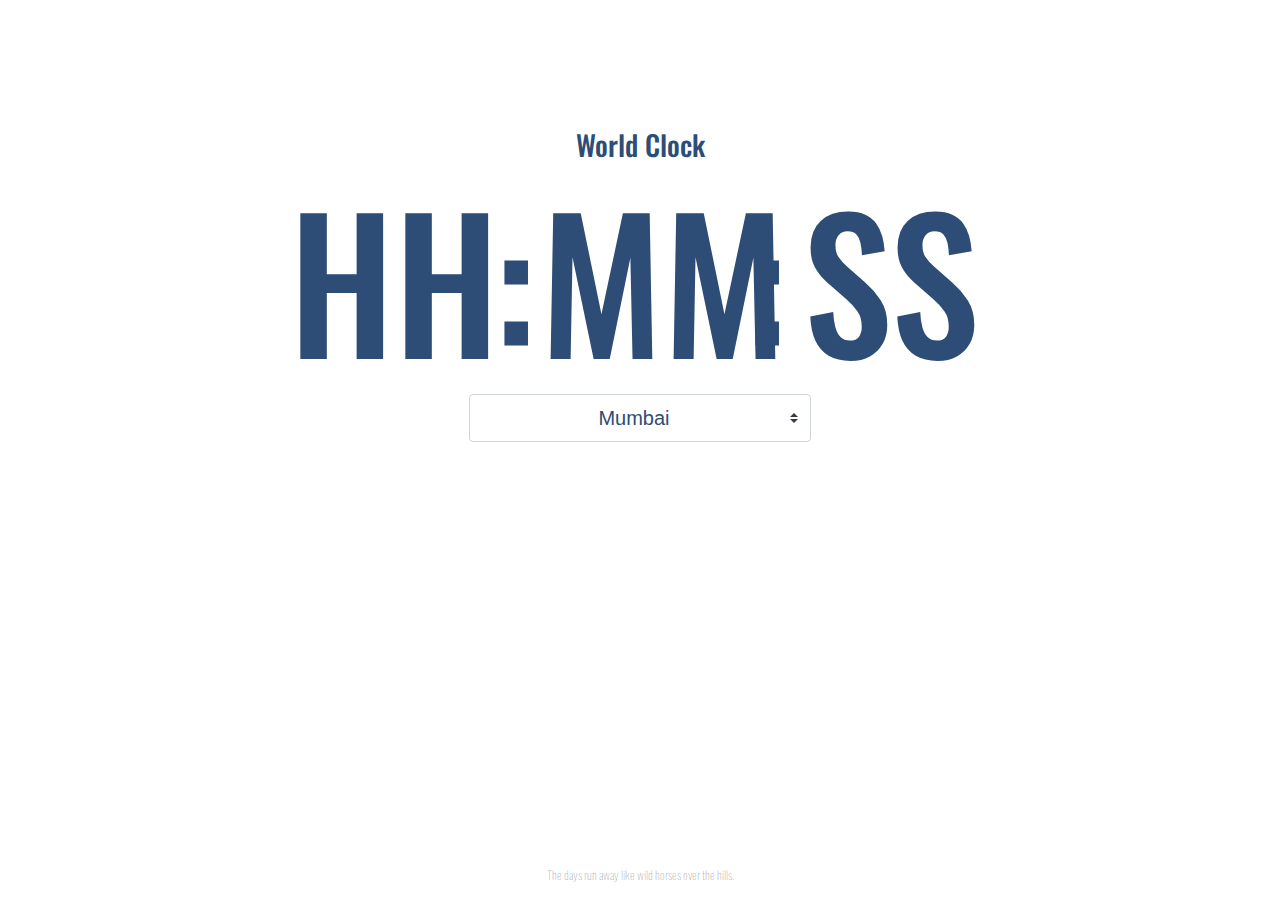
<file: index.html>
<!DOCTYPE html>
<html lang="en">
<head>
    <meta charset="UTF-8">
    <meta name="viewport" content="width=device-width, initial-scale=1.0">
    <title>Local Clock</title>
    <link rel="stylesheet" href="https://stackpath.bootstrapcdn.com/bootstrap/4.4.1/css/bootstrap.min.css"
     integrity="sha384-Vkoo8x4CGsO3+Hhxv8T/Q5PaXtkKtu6ug5TOeNV6gBiFeWPGFN9MuhOf23Q9Ifjh" crossorigin="anonymous">
    <link rel="stylesheet" href="style.css">
    <link rel="preconnect" href="https://fonts.gstatic.com">
    <link href="https://fonts.googleapis.com/css2?family=Oswald:wght@500&display=swap" rel="stylesheet">
</head>
<body>
    <div class="container container-block">
        <div class="row time mx-auto">
            <h3 id="head">World Clock</h1>
            <h1 id="fullDate"></h1>
            <h1 id="city"></h1>
        </div>
        <div class="row time">
           
            <h1 class="st1" id="hr">HH</h1>
            <h1 class="st2">:</h1>
            <h1 class="st1" id="min">MM</h1>
            <h1 class="st2">:</h1>
            <h1 class="st1" id="sec">SS</h1>
    
            <select class="browser-default dropdown custom-select custom-select-lg mb-3" onchange="setUTC()" id="selectUTC">
                <option selected value="mumbai" class="dropdown">Mumbai</option>
                <option value="losAngeles" class="dropdown">Los Angeles</option>
                <option value="chicago" class="dropdown">Chicago</option>
                <option value="newYork" class="dropdown">New York</option>
                <option value="toronto" class="dropdown">Toronto</option>
                <option value="saoPaulo" class="dropdown">Sao Paulo</option>
                <option value="london" class="dropdown">London</option>
                <option value="utc" class="dropdown">UTC - Coordinated Universal Time</option>
                <option value="lagos" class="dropdown">Lagos</option>
                <option value="paris" class="dropdown">Paris</option>
                <option value="zurich" class="dropdown">Zurich</option>
                <option value="cairo" class="dropdown">Cairo</option>
                <option value="johannesburg" class="dropdown">Johannesburg</option>
                <option value="istanbul" class="dropdown">Istanbul</option>
                <option value="moscow" class="dropdown">Moscow</option>
                <option value="dubai" class="dropdown">Dubai</option>
                <option value="hongKong" class="dropdown">Hong Kong</option>
                <option value="shanghai" class="dropdown">Shanghai</option>
                <option value="singapore" class="dropdown">Singapore</option>
                <option value="tokyo" class="dropdown">Tokyo</option>
                <option value="beijing" class="dropdown">Beijing</option>
                <option value="sydney" class="dropdown">Sydney</option>
            </select>
        </div>
        <div class="footer">
            <p>The days run away like wild horses over the hills.</p>
          </div>
    <script src="https://code.jquery.com/jquery-3.4.1.slim.min.js" integrity="sha384-J6qa4849blE2+poT4WnyKhv5vZF5SrPo0iEjwBvKU7imGFAV0wwj1yYfoRSJoZ+n" crossorigin="anonymous"></script>
    <script src="https://cdn.jsdelivr.net/npm/popper.js@1.16.0/dist/umd/popper.min.js" integrity="sha384-Q6E9RHvbIyZFJoft+2mJbHaEWldlvI9IOYy5n3zV9zzTtmI3UksdQRVvoxMfooAo" crossorigin="anonymous"></script>
    <script src="https://stackpath.bootstrapcdn.com/bootstrap/4.4.1/js/bootstrap.min.js" integrity="sha384-wfSDF2E50Y2D1uUdj0O3uMBJnjuUD4Ih7YwaYd1iqfktj0Uod8GCExl3Og8ifwB6" crossorigin="anonymous"></script>
    <script src="app.js"></script>
</body>
</html>
</file>
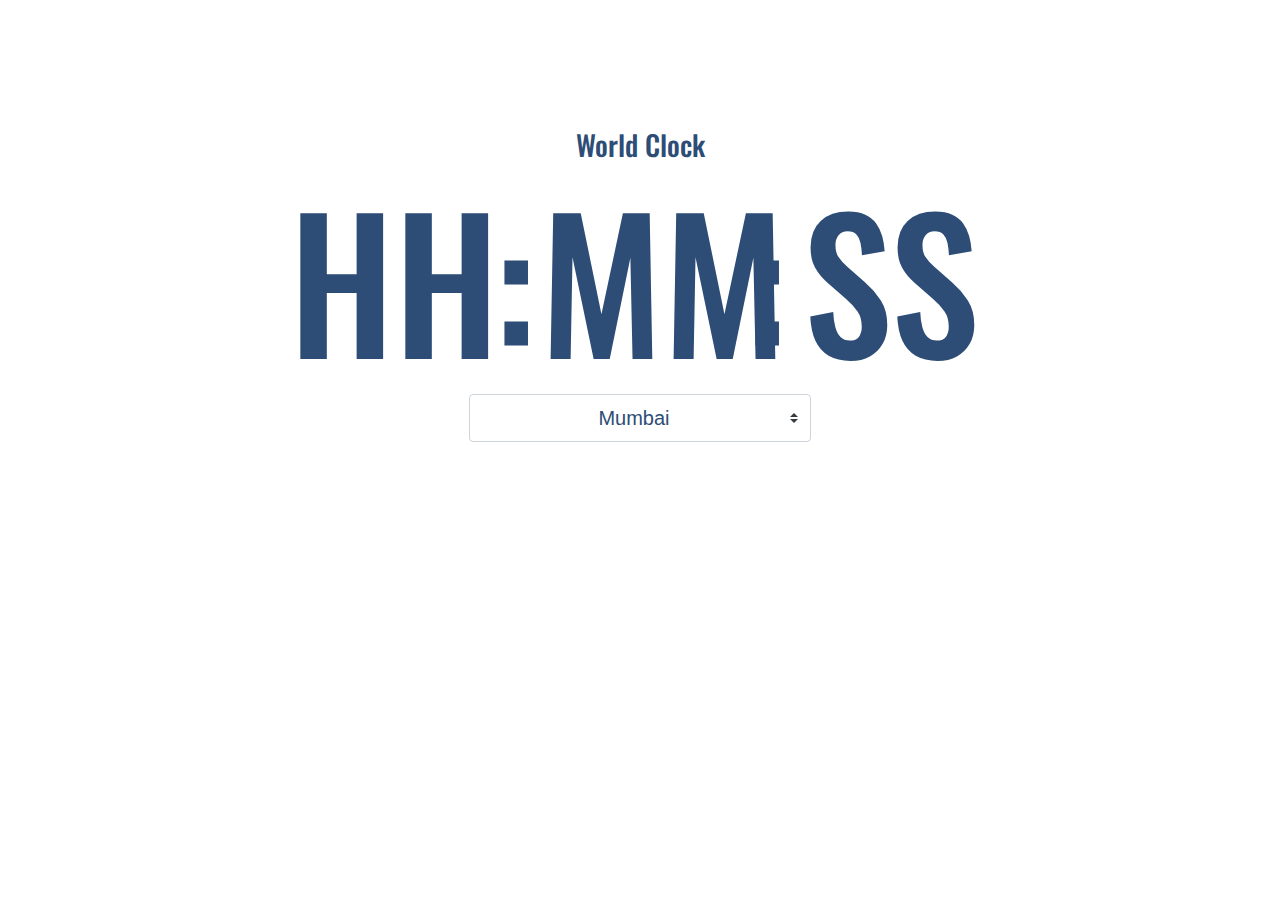
<file: main.html>
<!DOCTYPE html>
<html lang="en">
<head>
    <meta charset="UTF-8">
    <meta name="viewport" content="width=device-width, initial-scale=1.0">
    <title>Local Clock</title>
    <link rel="stylesheet" href="https://stackpath.bootstrapcdn.com/bootstrap/4.4.1/css/bootstrap.min.css"
     integrity="sha384-Vkoo8x4CGsO3+Hhxv8T/Q5PaXtkKtu6ug5TOeNV6gBiFeWPGFN9MuhOf23Q9Ifjh" crossorigin="anonymous">
    <link rel="stylesheet" href="style.css">
    <link rel="preconnect" href="https://fonts.gstatic.com">
    <link href="https://fonts.googleapis.com/css2?family=Oswald:wght@500&display=swap" rel="stylesheet">
</head>
<body>
    <div class="container container-block">
        <div class="row time">
            <h3 id="head">World Clock</h1>
            <h1 id="fullDate"></h1>
            <h1 id="city"></h1>
        </div>
        <div class="row time">
           
            <h1 class="st1" id="hr">HH</h1>
            <h1 class="st2">:</h1>
            <h1 class="st1" id="min">MM</h1>
            <h1 class="st2">:</h1>
            <h1 class="st1" id="sec">SS</h1>
    
            <select class="browser-default dropdown custom-select custom-select-lg mb-3" onchange="setUTC()" id="selectUTC">
                <option selected value="mumbai" class="dropdown">Mumbai</option>
                <option value="losAngeles" class="dropdown">Los Angeles</option>
                <option value="chicago" class="dropdown">Chicago</option>
                <option value="newYork" class="dropdown">New York</option>
                <option value="toronto" class="dropdown">Toronto</option>
                <option value="saoPaulo" class="dropdown">Sao Paulo</option>
                <option value="london" class="dropdown">London</option>
                <option value="utc" class="dropdown">UTC - Coordinated Universal Time</option>
                <option value="lagos" class="dropdown">Lagos</option>
                <option value="paris" class="dropdown">Paris</option>
                <option value="zurich" class="dropdown">Zurich</option>
                <option value="cairo" class="dropdown">Cairo</option>
                <option value="johannesburg" class="dropdown">Johannesburg</option>
                <option value="istanbul" class="dropdown">Istanbul</option>
                <option value="moscow" class="dropdown">Moscow</option>
                <option value="dubai" class="dropdown">Dubai</option>
                <option value="hongKong" class="dropdown">Hong Kong</option>
                <option value="shanghai" class="dropdown">Shanghai</option>
                <option value="singapore" class="dropdown">Singapore</option>
                <option value="tokyo" class="dropdown">Tokyo</option>
                <option value="beijing" class="dropdown">Beijing</option>
                <option value="sydney" class="dropdown">Sydney</option>
            </select>
        </div>
    <script src="https://code.jquery.com/jquery-3.4.1.slim.min.js" integrity="sha384-J6qa4849blE2+poT4WnyKhv5vZF5SrPo0iEjwBvKU7imGFAV0wwj1yYfoRSJoZ+n" crossorigin="anonymous"></script>
    <script src="https://cdn.jsdelivr.net/npm/popper.js@1.16.0/dist/umd/popper.min.js" integrity="sha384-Q6E9RHvbIyZFJoft+2mJbHaEWldlvI9IOYy5n3zV9zzTtmI3UksdQRVvoxMfooAo" crossorigin="anonymous"></script>
    <script src="https://stackpath.bootstrapcdn.com/bootstrap/4.4.1/js/bootstrap.min.js" integrity="sha384-wfSDF2E50Y2D1uUdj0O3uMBJnjuUD4Ih7YwaYd1iqfktj0Uod8GCExl3Og8ifwB6" crossorigin="anonymous"></script>
    <script src="app.js"></script>
</body>
</html>
</file>
<file: style.css>
.time {
    text-align: center;
    font-family: 'Oswald', sans-serif;
    color: #2d4d76;
    display: block;
}

.container-block {
    margin-top: 10%;
}

h1.st1 {
    display: inline-block;
    width:200px;
    font-size: 180px;
}
h1.st2 {
    display: inline-block;
    /*width:100px;*/
    font-size: 180px;
}
.dropdown {
    font-family: Arial, Helvetica, sans-serif;
    color: #2d4d76;
    text-align: center;
    width: 30%;
    display: block;
    margin: auto;
}

.footer {
    position: fixed;
    left: 0;
    bottom: 0;
    width: 100%;
    background-color: white;
    color: rgba(0, 0, 0, .3);
    text-align: center;
    font-family: 'Oswald', sans-serif;
    font-size: 12px;
    font-weight: lighter;
  }

@media only screen and (max-width: 992px) {
    h1.st1 {
        width:150px;
        font-size: 130px;
    }
    h1.st2 {
        font-size: 150px;
    }
    .dropdown {
        width: 60%;
    }
}

@media only screen and (max-width: 770px) {
    h1.st1 {
        width:100px;
        font-size: 80px;
    }
    h1.st2 {
        font-size: 90px;
    }
    #fullDate {
        font-size: 30px;
    }
    .dropdown {
        width: 80%;
    }
}


@media only screen and (max-width: 415px) {
    h1.st1 {
        width:80px;
        font-size: 70px;
    }
    h1.st2 {
        font-size: 70px;
    }
    #fullDate {
        font-size: 25px;
    }
    .dropdown {
        width:80%;
    }
    .container-block {
        padding: 0px;
    }
}
</file>
